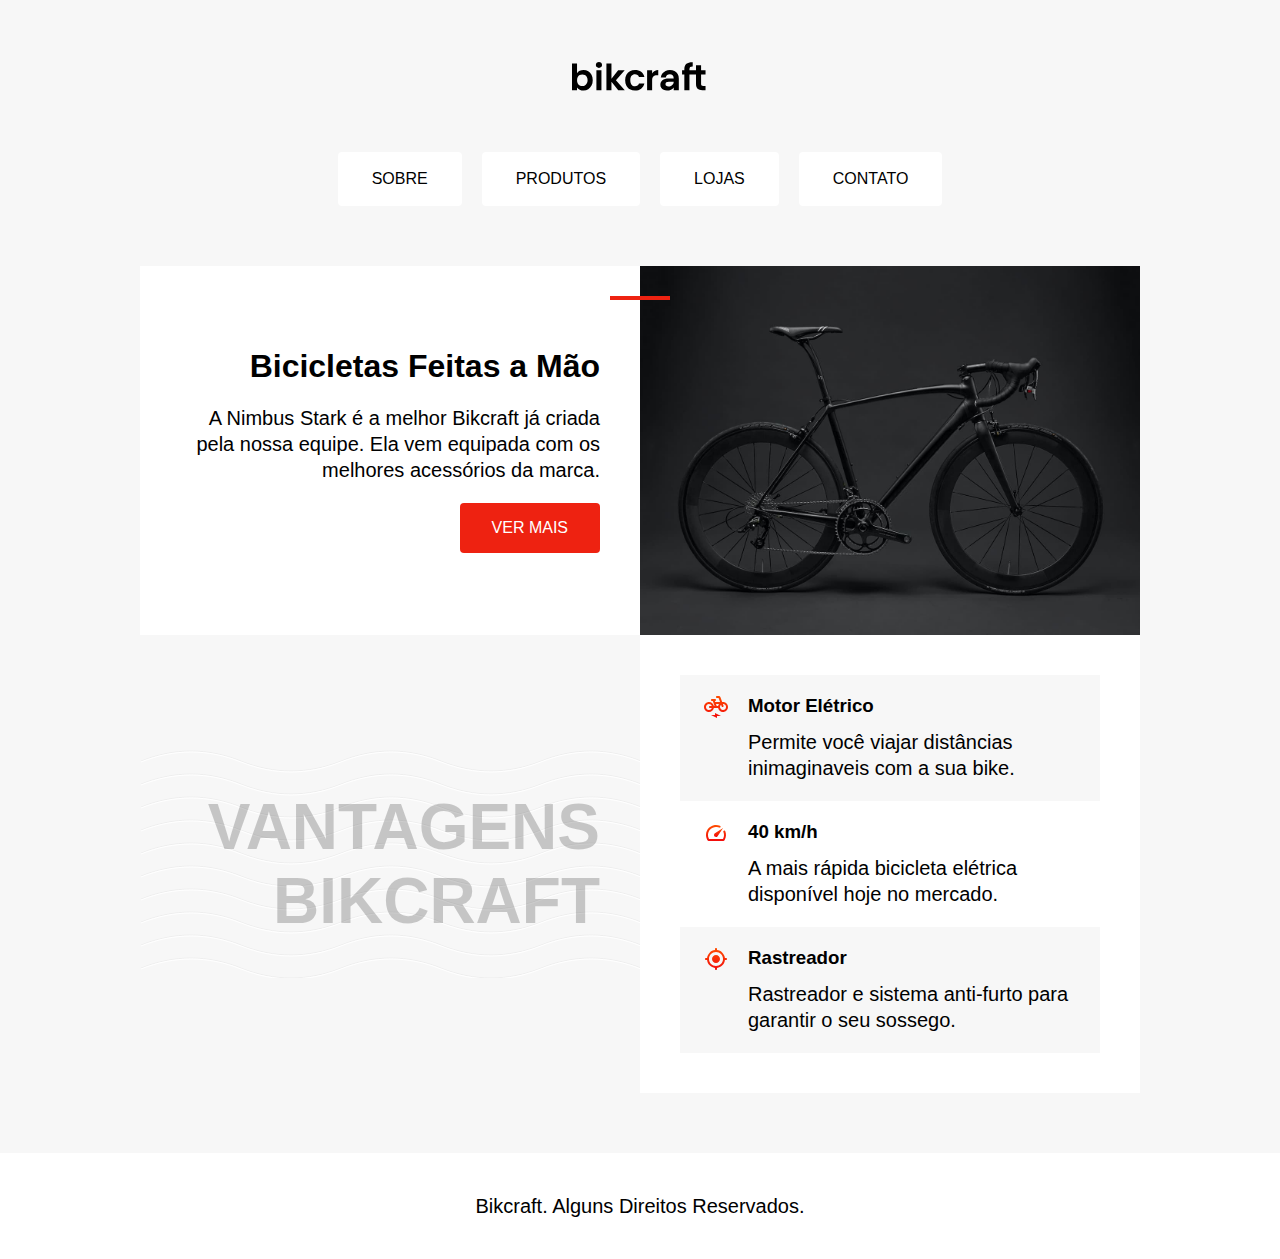
<file: Responsivo/index.html>
<!DOCTYPE html>
<html>

<head>
  <meta charset="UTF-8">
  <meta name="viewport" content="width=device-width, initial-scale=1.0">
  <title>Bikcraft</title>
  <link rel="stylesheet" href="./style.css">
</head>

<body>

  <header class="header">
    <img src="./img/bikcraft.svg" alt="Bikcraft">

    <nav aria-label="primária">
      <ul class="menu">
        <li><a href="/">Sobre</a></li>
        <li><a href="/">Produtos</a></li>
        <li><a href="/">Lojas</a></li>
        <li><a href="/">Contato</a></li>
      </ul>
    </nav>
  </header>

  <main>
    <article class="conteudo conteudo-vantagem" aria-labelledby="label-introducao">
      <div class="introducao">
        <h1 id="label-introducao">Bicicletas Feitas a Mão</h1>
        <p>A Nimbus Stark é a melhor Bikcraft já criada pela nossa equipe. Ela vem equipada com os melhores acessórios da marca.</p>
        <a class="botao" href="/">Ver Mais</a>
      </div>
      <div class="introducao-cover">
        <img src="./img/bicicleta.jpg" alt="Bicicleta Bikcraft Preta">
      </div>
    </article>

    <article class="conteudo" aria-labelledby="label-vantagens">
      <h2 class="subtitulo" id="label-vantagens">Vantagens Bikcraft</h2>
      <ul class="vantagens">
        <li class="vantagens-item">
          <img src="./img/eletrica.svg" alt="">
          <h3>Motor Elétrico</h3>
          <p>Permite você viajar distâncias inimaginaveis com a sua bike.</p>
        </li>
        <li class="vantagens-item">
          <img src="./img/velocidade.svg" alt="">
          <h3>40 km/h</h3>
          <p>A mais rápida bicicleta elétrica disponível hoje no mercado.</p>
        </li>
        <li class="vantagens-item">
          <img src="./img/rastreador.svg" alt="">
          <h3>Rastreador</h3>
          <p>Rastreador e sistema anti-furto para garantir o seu sossego.</p>
        </li>
      </ul>
    </article>
  </main>

  <footer class="rodape">
    <p>Bikcraft. Alguns Direitos Reservados.</p>
  </footer>
</body>

</html>
</file>
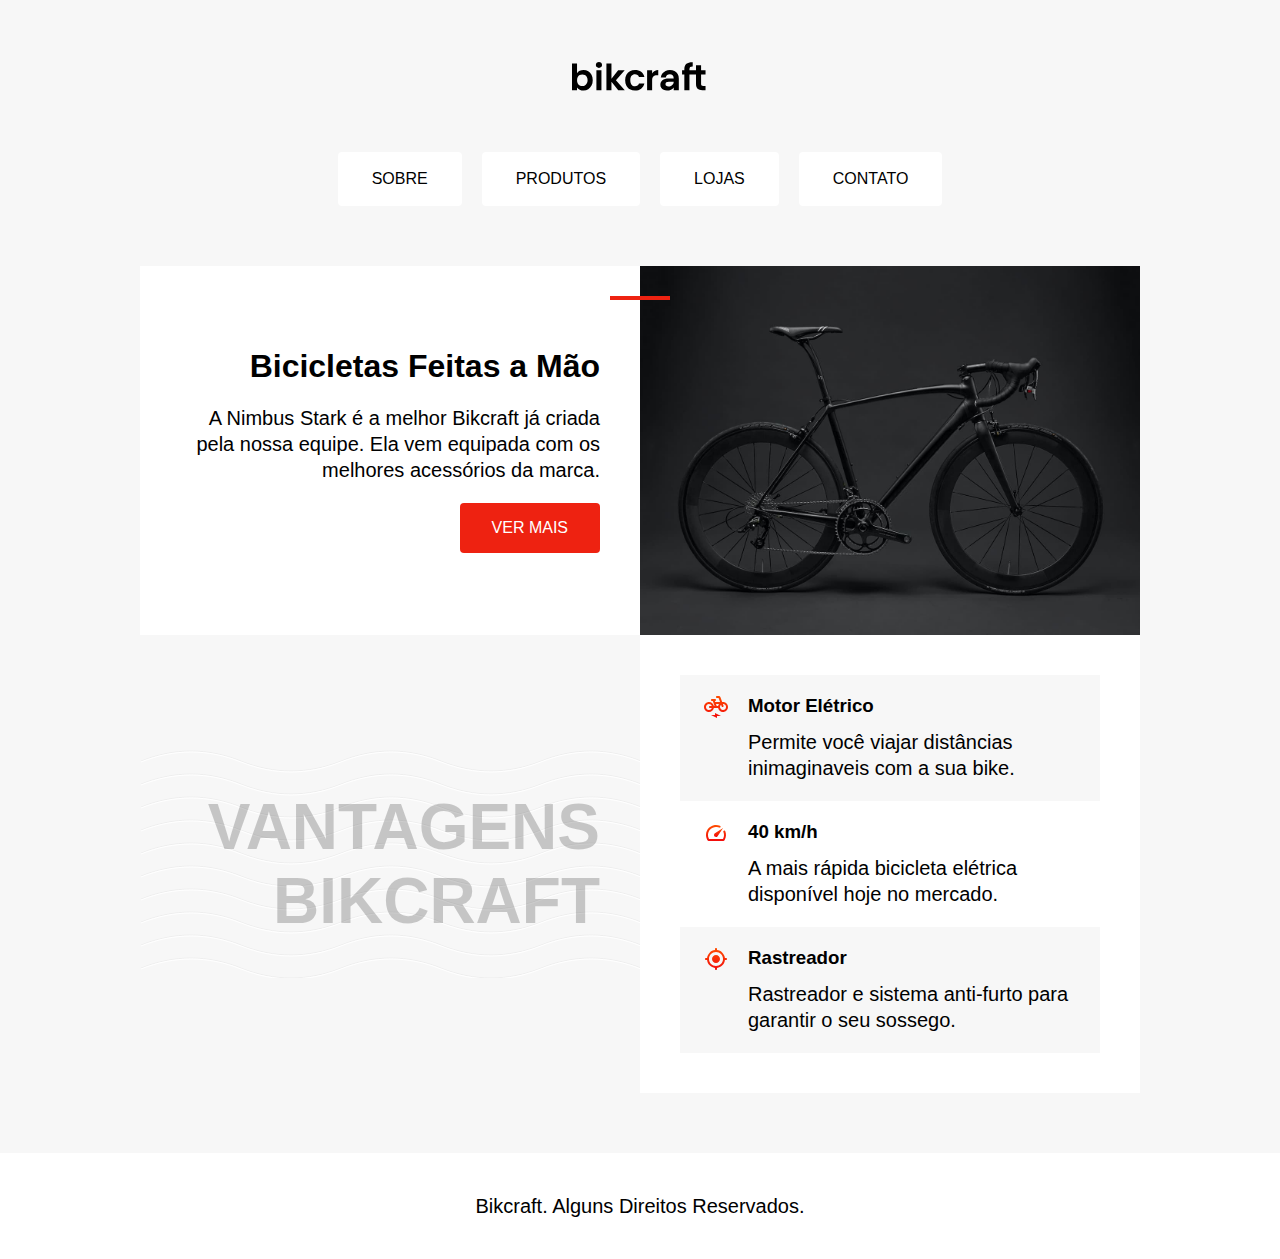
<file: web-inicio/index.html>
<!DOCTYPE html>
<html>

<head>
  <meta charset="UTF-8">
  <title>Bikcraft</title>
  <link rel="stylesheet" href="./style.css">
</head>

<body>

  <header class="header">
    <img src="./img/bikcraft.svg" alt="Bikcraft">

    <nav aria-label="primária">
      <ul class="menu">
        <li><a href="/">Sobre</a></li>
        <li><a href="/">Produtos</a></li>
        <li><a href="/">Lojas</a></li>
        <li><a href="/">Contato</a></li>
      </ul>
    </nav>
  </header>

  <main>
    <article class="conteudo" aria-labelledby="label-introducao">
      <div class="introducao">
        <h1 id="label-introducao">Bicicletas Feitas a Mão</h1>
        <p>A Nimbus Stark é a melhor Bikcraft já criada pela nossa equipe. Ela vem equipada com os melhores acessórios da marca.</p>
        <a class="botao" href="/">Ver Mais</a>
      </div>
      <img src="./img/bicicleta.jpg" alt="Bicicleta Bikcraft Preta">
    </article>

    <article class="conteudo" aria-labelledby="label-vantagens">
      <h2 class="subtitulo" id="label-vantagens">Vantagens Bikcraft</h2>
      <ul class="vantagens">
        <li class="vantagens-item">
          <img src="./img/eletrica.svg" alt="">
          <h3>Motor Elétrico</h3>
          <p>Permite você viajar distâncias inimaginaveis com a sua bike.</p>
        </li>
        <li class="vantagens-item">
          <img src="./img/velocidade.svg" alt="">
          <h3>40 km/h</h3>
          <p>A mais rápida bicicleta elétrica disponível hoje no mercado.</p>
        </li>
        <li class="vantagens-item">
          <img src="./img/rastreador.svg" alt="">
          <h3>Rastreador</h3>
          <p>Rastreador e sistema anti-furto para garantir o seu sossego.</p>
        </li>
      </ul>
    </article>
  </main>

  <footer class="rodape">
    <p>Bikcraft. Alguns Direitos Reservados.</p>
  </footer>
</body>

</html>
</file>
<file: Responsivo/style.css>
body {
  font-family: Arial, Helvetica, sans-serif;
  margin: 0px;
  display: grid;
  gap: 60px;
  justify-items: center;
  margin-top: 60px;
  background-color: #f7f7f7;
}

img {
  max-width: 100%;
  display: block;
  object-fit: cover;
}

a {
  text-decoration: none;
}

ul {
  margin: 0px;
  padding: 0px;
  list-style: none;
}

p,
h1,
h2,
h3 {
  margin: 0px;
}

p {
  font-size: 1.25rem;
  line-height: 1.3;
}

.header {
  display: grid;
  gap: 60px;
  justify-items: center;
}

.menu {
  display: flex;
  flex-wrap: wrap;
  gap: 20px;
  justify-content: center;
}

.menu a {
  display: block;
  background: #ffffff;
  padding: 1rem 2rem;
  border-radius: 4px;
  color: #000000;
  text-transform: uppercase;
  border: 2px solid #fff;
}

.menu a:hover {
  border-color: #e21;
}

.conteudo {
  display: grid;
  grid-template-columns: 1fr 1fr;
  max-width: 1000px;
}

.introducao {
  background: #fff;
  padding: 40px;
  text-align: right;
  position: relative;
  display: grid;
  gap: 20px;
  align-content: center;
  justify-items: end;
}

.introducao h1 {
  font-size: 2rem;
}

.introducao::before {
  content: "";
  width: 60px;
  height: 4px;
  background: #e21;
  position: absolute;
  top: 30px;
  right: -30px;
}

.introducao-cover img {
  object-fit: cover;
  height: 100%;
}

.botao {
  background: #e21;
  color: #fff;
  padding: 1rem 2rem;
  border-radius: 4px;
  text-transform: uppercase;
}

.botao:hover {
  background: #900;
}

.subtitulo {
  font-size: 4rem;
  text-transform: uppercase;
  color: rgba(0, 0, 0, 0.2);
  text-align: right;
  padding: 40px;
  align-self: center;
  background-image: url("./img/onda.svg");
  /* word-break: break-all; Util para quebra de palavras, porem depende! */
}

.vantagens {
  background: #fff;
  padding: 40px;
}

.vantagens-item {
  display: grid;
  grid-template-columns: auto 1fr;
  gap: 10px 20px;
  padding: 20px;
  border-left: 4px solid transparent;
}

.vantagens-item:nth-child(odd) {
  background: #f7f7f7;
}

.vantagens-item:hover {
  border-color: #e21;
}

.vantagens-item p {
  grid-column: 2;
}

.rodape {
  background: #fff;
  width: 100%;
  text-align: center;
  padding: 40px;
  box-sizing: border-box;
}

@media (max-width: 800px) {
  .header {
    gap: 30px;
  }
  .conteudo {
    grid-template-columns: 1fr;
  }
  .introducao {
    text-align: center;
    justify-items: start;
  }
  .subtitulo {
    text-align: center;
  }
  .introducao::before {
    display: none;
    justify-items: start;
  }
}
</file>
<file: web-inicio/style.css>
body {
  font-family: Arial, Helvetica, sans-serif;
  margin: 0px;
  display: grid;
  gap: 60px;
  justify-items: center;
  margin-top: 60px;
  background-color: #f7f7f7;
}

img {
  max-width: 100%;
  display: block;
  object-fit: cover;
}

a {
  text-decoration: none;
}

ul {
  margin: 0px;
  padding: 0px;
  list-style: none;
}

p,
h1,
h2,
h3 {
  margin: 0px;
}

p {
  font-size: 1.25rem;
  line-height: 1.3;
}

.header {
  display: grid;
  gap: 60px;
  justify-items: center;
}

.menu {
  display: flex;
  flex-wrap: wrap;
  gap: 20px;
  justify-content: center;
}

.menu a {
  display: block;
  background: #ffffff;
  padding: 1rem 2rem;
  border-radius: 4px;
  color: #000000;
  text-transform: uppercase;
  border: 2px solid #fff;
}

.menu a:hover {
  border-color: #e21;
}

.conteudo {
  display: grid;
  grid-template-columns: 1fr 1fr;
  max-width: 1000px;
}

.introducao {
  background: #fff;
  padding: 40px;
  text-align: right;
  position: relative;
  display: grid;
  gap: 20px;
  align-content: center;
  justify-items: end;
}

.introducao h1 {
  font-size: 2rem;
}

.introducao::before {
  content: "";
  width: 60px;
  height: 4px;
  background: #e21;
  position: absolute;
  top: 30px;
  right: -30px;
}

.botao {
  background: #e21;
  color: #fff;
  padding: 1rem 2rem;
  border-radius: 4px;
  text-transform: uppercase;
}

.botao:hover {
  background: #900;
}

.subtitulo {
  font-size: 4rem;
  text-transform: uppercase;
  color: rgba(0, 0, 0, 0.2);
  text-align: right;
  padding: 40px;
  align-self: center;
  background-image: url("./img/onda.svg");
  word-wrap: break-word;
}

.vantagens {
  background: #fff;
  padding: 40px;
}

.vantagens-item {
  display: grid;
  grid-template-columns: auto 1fr;
  gap: 10px 20px;
  padding: 20px;
  border-left: 4px solid transparent;
}

.vantagens-item:nth-child(odd) {
  background: #f7f7f7;
}

.vantagens-item:hover {
  border-color: #e21;
}

.vantagens-item p {
  grid-column: 2;
}

.rodape {
  background: #fff;
  width: 100%;
  text-align: center;
  padding: 40px;
  box-sizing: border-box;
}
@media (max-width: 800px) {
  .conteudo {
    grid-template-columns: 1fr;
  }
}
</file>
